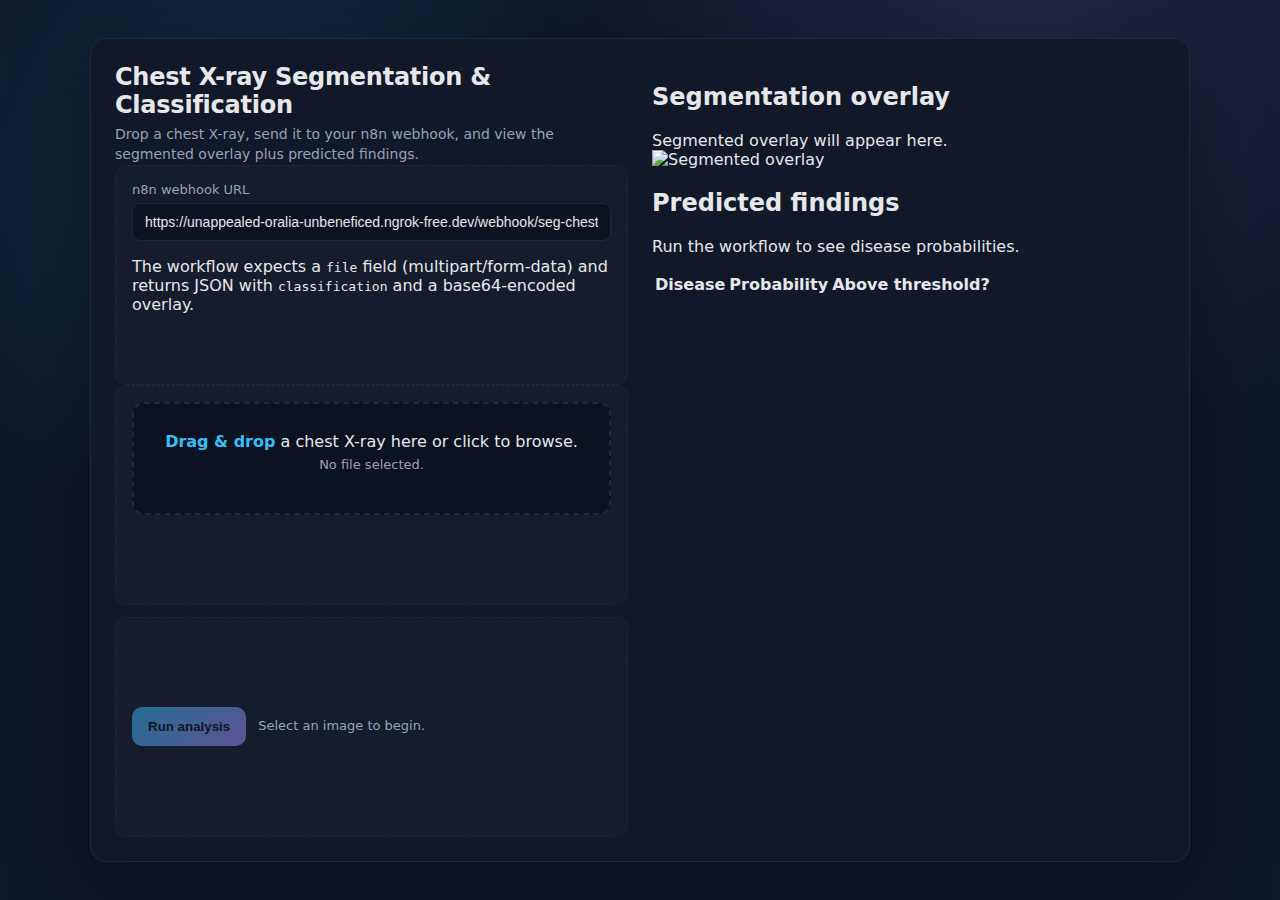
<file: index.html>
<!DOCTYPE html>
<html lang="en">
<head>
  <meta charset="UTF-8">
  <meta name="viewport" content="width=device-width, initial-scale=1.0">
  <title>Chest X-ray Segmentation & Classification</title>
  <link rel="stylesheet" href="styles.css">
</head>
<body>
  <main class="card">
    <section class="column column-left">
      <header>
        <h1>Chest X-ray Segmentation &amp; Classification</h1>
        <p>Drop a chest X-ray, send it to your n8n webhook, and view the segmented overlay plus predicted findings.</p>
      </header>

      <div class="section">
        <label for="endpoint">n8n webhook URL</label>
        <input
          id="endpoint"
          type="text"
          value="https://unappealed-oralia-unbeneficed.ngrok-free.dev/webhook/seg-chestxray"
        />
        <p class="hint">
          The workflow expects a <code>file</code> field (multipart/form-data) and returns JSON with
          <code>classification</code> and a base64-encoded overlay.
        </p>
      </div>

      <div class="section">
        <div id="dropzone" class="dropzone">
          <strong>Drag &amp; drop</strong> a chest X-ray here or click to browse.
          <p class="file-meta" id="file-meta">No file selected.</p>
        </div>
        <input id="file-input" type="file" accept="image/*" hidden />
      </div>

      <div class="section actions">
        <button id="run-btn" disabled>Run analysis</button>
        <p class="status" id="status">Select an image to begin.</p>
      </div>
    </section>

    <section class="column column-right">
      <div class="preview-grid">
        <div class="panel">
          <div class="panel-header">
            <h2>Segmentation overlay</h2>
          </div>
          <div class="image-frame">
            <div id="preview-placeholder" class="placeholder">
              Segmented overlay will appear here.
            </div>
            <img id="preview-img" alt="Segmented overlay" />
          </div>
        </div>

        <div class="panel">
          <div class="panel-header">
            <h2>Predicted findings</h2>
          </div>
          <div class="classification">
            <p id="classification-summary" class="classification-summary">
              Run the workflow to see disease probabilities.
            </p>
            <div class="table-wrapper">
              <table id="classification-table">
                <thead>
                  <tr>
                    <th>Disease</th>
                    <th>Probability</th>
                    <th>Above threshold?</th>
                  </tr>
                </thead>
                <tbody>
                  <!-- Filled dynamically -->
                </tbody>
              </table>
            </div>
          </div>
        </div>
      </div>
    </section>
  </main>

  <script>
    const dropzone = document.getElementById("dropzone");
    const fileInput = document.getElementById("file-input");
    const fileMeta = document.getElementById("file-meta");
    const runBtn = document.getElementById("run-btn");
    const statusEl = document.getElementById("status");
    const endpointInput = document.getElementById("endpoint");
    const previewImg = document.getElementById("preview-img");
    const previewPlaceholder = document.getElementById("preview-placeholder");
    const classificationSummary = document.getElementById("classification-summary");
    const classificationTableBody = document.querySelector("#classification-table tbody");

    let selectedFile = null;

    function setStatus(text, tone = "muted") {
      statusEl.textContent = text;
      if (tone === "error") {
        statusEl.style.color = "#f87171";
      } else if (tone === "ok") {
        statusEl.style.color = "#6ee7b7";
      } else {
        statusEl.style.color = "var(--muted)";
      }
    }

    function humanSize(bytes) {
      if (!bytes) return "0 B";
      const units = ["B", "KB", "MB", "GB"];
      const i = Math.min(Math.floor(Math.log(bytes) / Math.log(1024)), units.length - 1);
      return `${(bytes / Math.pow(1024, i)).toFixed(1)} ${units[i]}`;
    }

    function setFile(file) {
      selectedFile = file;
      if (!file) {
        fileMeta.textContent = "No file selected.";
        runBtn.disabled = true;
        return;
      }
      fileMeta.textContent = `${file.name || "upload.png"} · ${humanSize(file.size)}`;
      runBtn.disabled = false;
      setStatus("Ready. Click \"Run analysis\" to send to n8n.");
    }

    function renderClassification(classification) {
      const threshold = typeof classification.threshold === "number" ? classification.threshold : 0.5;
      const classes = Array.isArray(classification.classes) ? classification.classes.slice() : [];

      // Sort classes by probability (descending)
      classes.sort((a, b) => (b.probability || 0) - (a.probability || 0));

      const positives = classes.filter((c) => c.positive);
      if (positives.length > 0) {
        const summaryList = positives
          .map((c) => `${c.name} (${(c.probability * 100).toFixed(1)}%)`)
          .join(", ");
        classificationSummary.innerHTML =
          `<strong>${positives.length} finding(s)</strong> above ${(threshold * 100).toFixed(
            0
          )}%: ${summaryList}`;
      } else {
        classificationSummary.textContent = `No findings above ${(threshold * 100).toFixed(
          0
        )}% confidence.`;
      }

      // Build table rows
      const limit = Math.min(classes.length, 14);
      classificationTableBody.innerHTML = "";
      for (let i = 0; i < limit; i++) {
        const cls = classes[i];
        const tr = document.createElement("tr");

        const nameTd = document.createElement("td");
        nameTd.textContent = cls.name;

        const probTd = document.createElement("td");
        probTd.textContent = `${(cls.probability * 100).toFixed(1)}%`;

        const posTd = document.createElement("td");
        const badge = document.createElement("span");
        badge.className = "badge " + (cls.positive ? "badge-positive" : "badge-negative");
        badge.textContent = cls.positive ? "Yes" : "No";
        posTd.appendChild(badge);

        tr.appendChild(nameTd);
        tr.appendChild(probTd);
        tr.appendChild(posTd);
        classificationTableBody.appendChild(tr);
      }
    }

    function resetResults() {
      previewImg.removeAttribute("src");
      previewImg.style.display = "none";
      previewPlaceholder.style.display = "flex";
      classificationSummary.textContent = "Run the workflow to see disease probabilities.";
      classificationTableBody.innerHTML = "";
    }

    
  function normalizeResult(payload) {
    // Accept either a single object or an array of one item
    const base = Array.isArray(payload) ? (payload[0] || {}) : (payload || {});

    // Try to locate classification data under different keys
    const classification =
      base.classification ||
      base.classificationJSON ||
      (base.json && (base.json.classification || base.json.classificationJSON)) ||
      null;

    // Try to locate overlay image in different shapes
    let overlayBase64 = base.overlay_base64;
    let overlayMime = base.overlay_mime_type || "image/png";

    // n8n-style binary data on the root: { overlay: { data, mimeType, ... } }
    if (!overlayBase64 && base.overlay && typeof base.overlay.data === "string") {
      overlayBase64 = base.overlay.data;
      overlayMime = base.overlay.mimeType || overlayMime;
    }

    // n8n-style binary data under "binary": { binary: { overlay: { data, mimeType } } }
    if (
      !overlayBase64 &&
      base.binary &&
      base.binary.overlay &&
      typeof base.binary.overlay.data === "string"
    ) {
      overlayBase64 = base.binary.overlay.data;
      overlayMime = base.binary.overlay.mimeType || overlayMime;
    }

    return {
      overlay_base64: overlayBase64,
      overlay_mime_type: overlayMime,
      classification,
      __raw: base,
    };
  }

async function sendToWebhook() {
      if (!selectedFile) {
        setStatus("Please choose an image first.", "error");
        return;
      }

      const endpoint = endpointInput.value.trim();
      if (!endpoint) {
        setStatus("Endpoint cannot be empty.", "error");
        return;
      }

      runBtn.disabled = true;
      runBtn.textContent = "Running...";
      setStatus("Uploading to n8n...");

      const formData = new FormData();
      formData.append("file", selectedFile, selectedFile.name || "upload.png");

      try {
        const response = await fetch(endpoint, {
          method: "POST",
          body: formData,
        });

        const textBody = await response.text();
        if (!response.ok) {
          throw new Error(`Request failed (${response.status}): ${textBody.slice(0, 200)}`);
        }

        let payload;
        try {
          payload = JSON.parse(textBody);
        } catch (err) {
          console.error("Failed to parse JSON:", err, textBody);
          throw new Error("Server returned a non-JSON response. Check the n8n Respond to Webhook node.");
        }

        const result = normalizeResult(payload);

        // Overlay image
        if (result.overlay_base64) {
          const mime = result.overlay_mime_type || "image/png";
          const dataUrl = `data:${mime};base64,${result.overlay_base64}`;
          previewImg.src = dataUrl;
          previewImg.style.display = "block";
          previewPlaceholder.style.display = "none";
        } else {
          resetResults();
          setStatus("No overlay image found in the response.", "error");
          return;
        }

        // Classification
        if (result.classification) {
          renderClassification(result.classification);
        } else {
          classificationSummary.textContent = "No classification data found in the response.";
          classificationTableBody.innerHTML = "";
        }

        setStatus("Analysis complete.", "ok");
      } catch (err) {
        console.error(err);
        resetResults();
        setStatus(err.message || "Upload failed.", "error");
      } finally {
        runBtn.disabled = false;
        runBtn.textContent = "Run analysis";
      }
    }

    // Drag & drop wiring
    dropzone.addEventListener("click", () => fileInput.click());
    dropzone.addEventListener("dragover", (e) => {
      e.preventDefault();
      dropzone.classList.add("dragover");
    });
    dropzone.addEventListener("dragleave", () => dropzone.classList.remove("dragover"));
    dropzone.addEventListener("drop", (e) => {
      e.preventDefault();
      dropzone.classList.remove("dragover");
      if (e.dataTransfer.files && e.dataTransfer.files[0]) {
        setFile(e.dataTransfer.files[0]);
      }
    });

    fileInput.addEventListener("change", (e) => {
      if (e.target.files && e.target.files[0]) {
        setFile(e.target.files[0]);
      }
    });

    runBtn.addEventListener("click", sendToWebhook);
  </script>
</body>
</html>
</file>
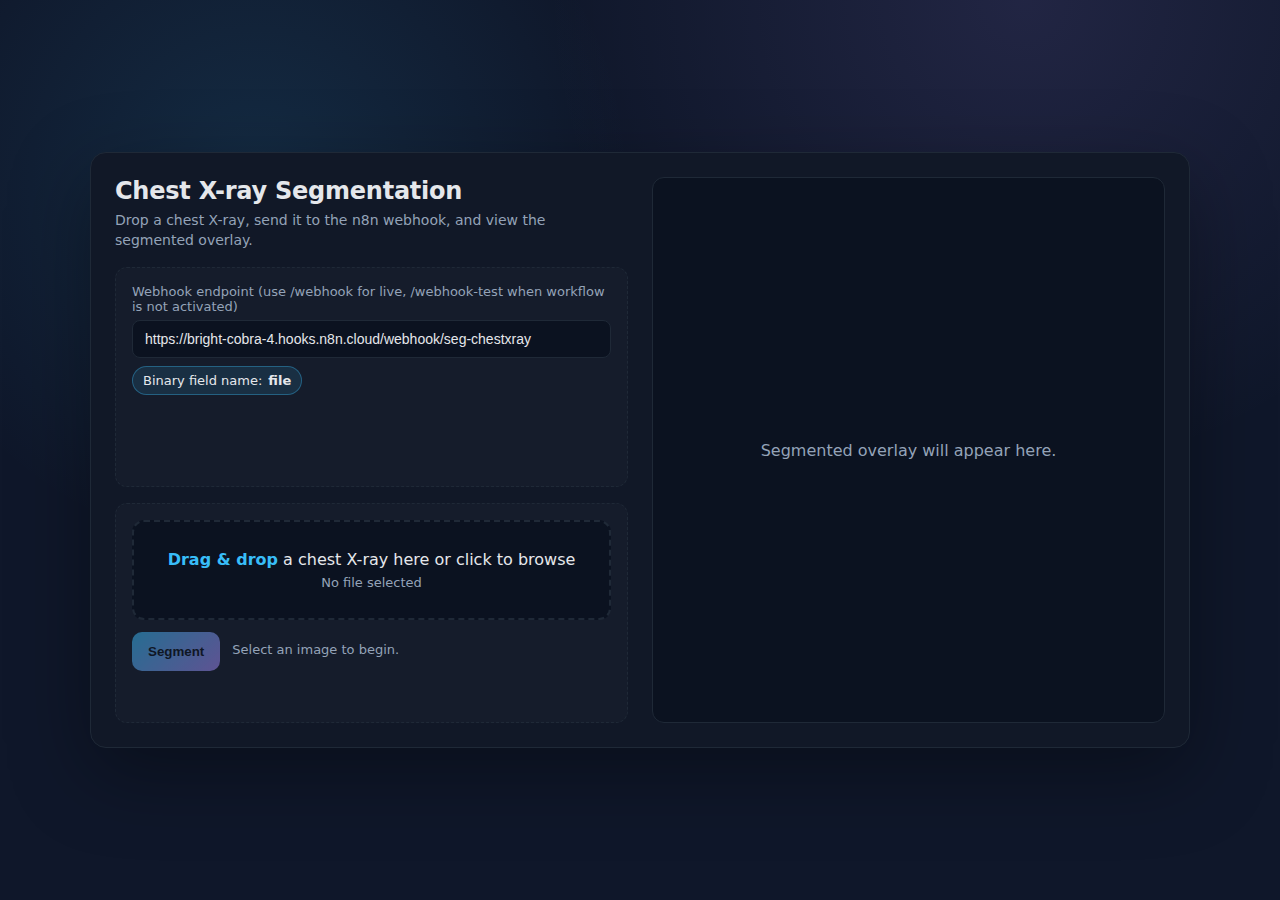
<file: webapp/index.html>
<!DOCTYPE html>
<html lang="en">
<head>
  <meta charset="UTF-8">
  <meta name="viewport" content="width=device-width, initial-scale=1.0">
  <title>Chest X-ray Segmentation</title>
  <link rel="stylesheet" href="styles.css">
</head>
<body>
  <div class="card">
    <div>
      <header>
        <h1>Chest X-ray Segmentation</h1>
        <p>Drop a chest X-ray, send it to the n8n webhook, and view the segmented overlay.</p>
      </header>

      <div class="section" style="margin-top:16px;">
        <label for="endpoint">Webhook endpoint (use /webhook for live, /webhook-test when workflow is not activated)</label>
        <input id="endpoint" type="text" value="https://bright-cobra-4.hooks.n8n.cloud/webhook/seg-chestxray" />
        <div class="pill">Binary field name: <strong>file</strong></div>
      </div>

      <div class="section" style="margin-top:16px;">
        <div id="dropzone" class="dropzone">
          <strong>Drag & drop</strong> a chest X-ray here or click to browse
          <div class="file-meta" id="file-meta">No file selected</div>
        </div>
        <input id="file-input" type="file" accept="image/*" style="display:none;" />

        <div class="actions">
          <button id="run-btn" disabled>Segment</button>
          <div class="status" id="status">Select an image to begin.</div>
        </div>
      </div>
    </div>

    <div class="section preview">
      <div id="preview-placeholder" style="text-align:center; color:var(--muted); padding:12px;">
        Segmented overlay will appear here.
      </div>
      <img id="preview-img" alt="Segmented overlay" style="display:none;" />
    </div>
  </div>

  <script>
    const dropzone = document.getElementById("dropzone");
    const fileInput = document.getElementById("file-input");
    const fileMeta = document.getElementById("file-meta");
    const runBtn = document.getElementById("run-btn");
    const statusEl = document.getElementById("status");
    const endpointInput = document.getElementById("endpoint");
    const previewImg = document.getElementById("preview-img");
    const previewPlaceholder = document.getElementById("preview-placeholder");

    let selectedFile = null;

    function setStatus(text, tone = "muted") {
      statusEl.textContent = text;
      statusEl.style.color = tone === "error" ? "#f87171" : (tone === "ok" ? "#a7f3d0" : "var(--muted)");
    }

    function humanSize(bytes) {
      if (!bytes) return "0 B";
      const units = ["B", "KB", "MB", "GB"];
      const i = Math.min(Math.floor(Math.log(bytes) / Math.log(1024)), units.length - 1);
      return `${(bytes / Math.pow(1024, i)).toFixed(1)} ${units[i]}`;
    }

    function setFile(file) {
      selectedFile = file;
      if (file) {
        fileMeta.textContent = `${file.name} • ${humanSize(file.size)}`;
        runBtn.disabled = false;
        setStatus("Ready to send.");
      } else {
        fileMeta.textContent = "No file selected";
        runBtn.disabled = true;
        setStatus("Select an image to begin.");
      }
    }

    dropzone.addEventListener("click", () => fileInput.click());
    dropzone.addEventListener("dragover", (e) => {
      e.preventDefault();
      dropzone.classList.add("dragover");
    });
    dropzone.addEventListener("dragleave", () => dropzone.classList.remove("dragover"));
    dropzone.addEventListener("drop", (e) => {
      e.preventDefault();
      dropzone.classList.remove("dragover");
      if (e.dataTransfer.files && e.dataTransfer.files[0]) {
        setFile(e.dataTransfer.files[0]);
      }
    });

    fileInput.addEventListener("change", (e) => {
      if (e.target.files && e.target.files[0]) {
        setFile(e.target.files[0]);
      }
    });

    async function sendToWebhook() {
      if (!selectedFile) return;
      const endpoint = endpointInput.value.trim();
      if (!endpoint) {
        setStatus("Endpoint cannot be empty.", "error");
        return;
      }

      runBtn.disabled = true;
      setStatus("Uploading to n8n...");

      const formData = new FormData();
      formData.append("file", selectedFile, selectedFile.name || "upload.png");

      try {
        const response = await fetch(endpoint, {
          method: "POST",
          body: formData,
        });

        if (!response.ok) {
          const text = await response.text();
          throw new Error(`Request failed (${response.status}): ${text.slice(0, 200)}`);
        }

        const blob = await response.blob();
        const url = URL.createObjectURL(blob);

        previewImg.src = url;
        previewImg.style.display = "block";
        previewPlaceholder.style.display = "none";
        setStatus("Segmentation complete.", "ok");
      } catch (err) {
        console.error(err);
        setStatus(err.message || "Upload failed.", "error");
      } finally {
        runBtn.disabled = false;
      }
    }

    runBtn.addEventListener("click", sendToWebhook);
  </script>
</body>
</html>
</file>
<file: styles.css>
:root {
  --bg: #0f172a;
  --panel: #111827;
  --accent: #38bdf8;
  --accent-2: #a78bfa;
  --text: #e5e7eb;
  --muted: #94a3b8;
  --border: #1f2937;
}
* { box-sizing: border-box; }
body {
  margin: 0;
  font-family: "Segoe UI", "Inter", system-ui, -apple-system, sans-serif;
  background: radial-gradient(circle at 20% 20%, rgba(56, 189, 248, 0.12), transparent 30%),
              radial-gradient(circle at 80% 0%, rgba(167, 139, 250, 0.12), transparent 35%),
              var(--bg);
  color: var(--text);
  min-height: 100vh;
  display: flex;
  align-items: center;
  justify-content: center;
  padding: 24px;
}
.card {
  width: min(1100px, 100%);
  background: var(--panel);
  border: 1px solid var(--border);
  border-radius: 16px;
  box-shadow: 0 25px 80px rgba(0, 0, 0, 0.35);
  padding: 24px;
  display: grid;
  grid-template-columns: repeat(auto-fit, minmax(320px, 1fr));
  gap: 24px;
}
header h1 {
  margin: 0;
  font-size: 24px;
  letter-spacing: -0.01em;
}
header p {
  margin: 6px 0 0 0;
  color: var(--muted);
  line-height: 1.4;
  font-size: 14px;
}
.section {
  background: rgba(255, 255, 255, 0.02);
  border: 1px dashed var(--border);
  border-radius: 12px;
  padding: 16px;
  min-height: 220px;
}
label { display: block; color: var(--muted); font-size: 13px; margin-bottom: 6px; }
input[type="text"] {
  width: 100%;
  padding: 10px 12px;
  border-radius: 8px;
  border: 1px solid var(--border);
  background: #0b1220;
  color: var(--text);
  font-size: 14px;
}
.dropzone {
  border: 2px dashed var(--border);
  border-radius: 12px;
  padding: 28px;
  text-align: center;
  background: #0b1220;
  transition: border-color 120ms ease, background 120ms ease;
  cursor: pointer;
}
.dropzone.dragover {
  border-color: var(--accent);
  background: rgba(56, 189, 248, 0.06);
}
.dropzone strong { color: var(--accent); }
.actions {
  display: flex;
  gap: 12px;
  align-items: center;
  margin-top: 12px;
}
button {
  border: none;
  border-radius: 10px;
  padding: 12px 16px;
  background: linear-gradient(135deg, var(--accent), var(--accent-2));
  color: #0b1220;
  font-weight: 600;
  cursor: pointer;
  transition: opacity 120ms ease, transform 120ms ease;
}
button:disabled { opacity: 0.5; cursor: not-allowed; }
button:hover:not(:disabled) { transform: translateY(-1px); }
.status {
  color: var(--muted);
  font-size: 13px;
  min-height: 18px;
}
.preview {
  border-radius: 12px;
  overflow: hidden;
  border: 1px solid var(--border);
  background: #0b1220;
  min-height: 320px;
  display: grid;
  place-items: center;
}
.preview img {
  max-width: 100%;
  max-height: 100%;
  display: block;
  background: #0b1220;
}
.file-meta { color: var(--muted); font-size: 13px; margin-top: 6px; }
.pill {
  display: inline-flex;
  align-items: center;
  gap: 6px;
  background: rgba(56, 189, 248, 0.12);
  border: 1px solid rgba(56, 189, 248, 0.35);
  color: var(--text);
  padding: 6px 10px;
  border-radius: 999px;
  font-size: 13px;
  margin-top: 8px;
}
.muted-link { color: var(--muted); text-decoration: none; }
.muted-link:hover { color: var(--accent); }
</file>
<file: webapp/styles.css>
:root {
  --bg: #0f172a;
  --panel: #111827;
  --accent: #38bdf8;
  --accent-2: #a78bfa;
  --text: #e5e7eb;
  --muted: #94a3b8;
  --border: #1f2937;
}
* { box-sizing: border-box; }
body {
  margin: 0;
  font-family: "Segoe UI", "Inter", system-ui, -apple-system, sans-serif;
  background: radial-gradient(circle at 20% 20%, rgba(56, 189, 248, 0.12), transparent 30%),
              radial-gradient(circle at 80% 0%, rgba(167, 139, 250, 0.12), transparent 35%),
              var(--bg);
  color: var(--text);
  min-height: 100vh;
  display: flex;
  align-items: center;
  justify-content: center;
  padding: 24px;
}
.card {
  width: min(1100px, 100%);
  background: var(--panel);
  border: 1px solid var(--border);
  border-radius: 16px;
  box-shadow: 0 25px 80px rgba(0, 0, 0, 0.35);
  padding: 24px;
  display: grid;
  grid-template-columns: repeat(auto-fit, minmax(320px, 1fr));
  gap: 24px;
}
header h1 {
  margin: 0;
  font-size: 24px;
  letter-spacing: -0.01em;
}
header p {
  margin: 6px 0 0 0;
  color: var(--muted);
  line-height: 1.4;
  font-size: 14px;
}
.section {
  background: rgba(255, 255, 255, 0.02);
  border: 1px dashed var(--border);
  border-radius: 12px;
  padding: 16px;
  min-height: 220px;
}
label { display: block; color: var(--muted); font-size: 13px; margin-bottom: 6px; }
input[type="text"] {
  width: 100%;
  padding: 10px 12px;
  border-radius: 8px;
  border: 1px solid var(--border);
  background: #0b1220;
  color: var(--text);
  font-size: 14px;
}
.dropzone {
  border: 2px dashed var(--border);
  border-radius: 12px;
  padding: 28px;
  text-align: center;
  background: #0b1220;
  transition: border-color 120ms ease, background 120ms ease;
  cursor: pointer;
}
.dropzone.dragover {
  border-color: var(--accent);
  background: rgba(56, 189, 248, 0.06);
}
.dropzone strong { color: var(--accent); }
.actions {
  display: flex;
  gap: 12px;
  align-items: center;
  margin-top: 12px;
}
button {
  border: none;
  border-radius: 10px;
  padding: 12px 16px;
  background: linear-gradient(135deg, var(--accent), var(--accent-2));
  color: #0b1220;
  font-weight: 600;
  cursor: pointer;
  transition: opacity 120ms ease, transform 120ms ease;
}
button:disabled { opacity: 0.5; cursor: not-allowed; }
button:hover:not(:disabled) { transform: translateY(-1px); }
.status {
  color: var(--muted);
  font-size: 13px;
  min-height: 18px;
}
.preview {
  border-radius: 12px;
  overflow: hidden;
  border: 1px solid var(--border);
  background: #0b1220;
  min-height: 320px;
  display: grid;
  place-items: center;
}
.preview img {
  max-width: 100%;
  max-height: 100%;
  display: block;
  background: #0b1220;
}
.file-meta { color: var(--muted); font-size: 13px; margin-top: 6px; }
.pill {
  display: inline-flex;
  align-items: center;
  gap: 6px;
  background: rgba(56, 189, 248, 0.12);
  border: 1px solid rgba(56, 189, 248, 0.35);
  color: var(--text);
  padding: 6px 10px;
  border-radius: 999px;
  font-size: 13px;
  margin-top: 8px;
}
.muted-link { color: var(--muted); text-decoration: none; }
.muted-link:hover { color: var(--accent); }
</file>
